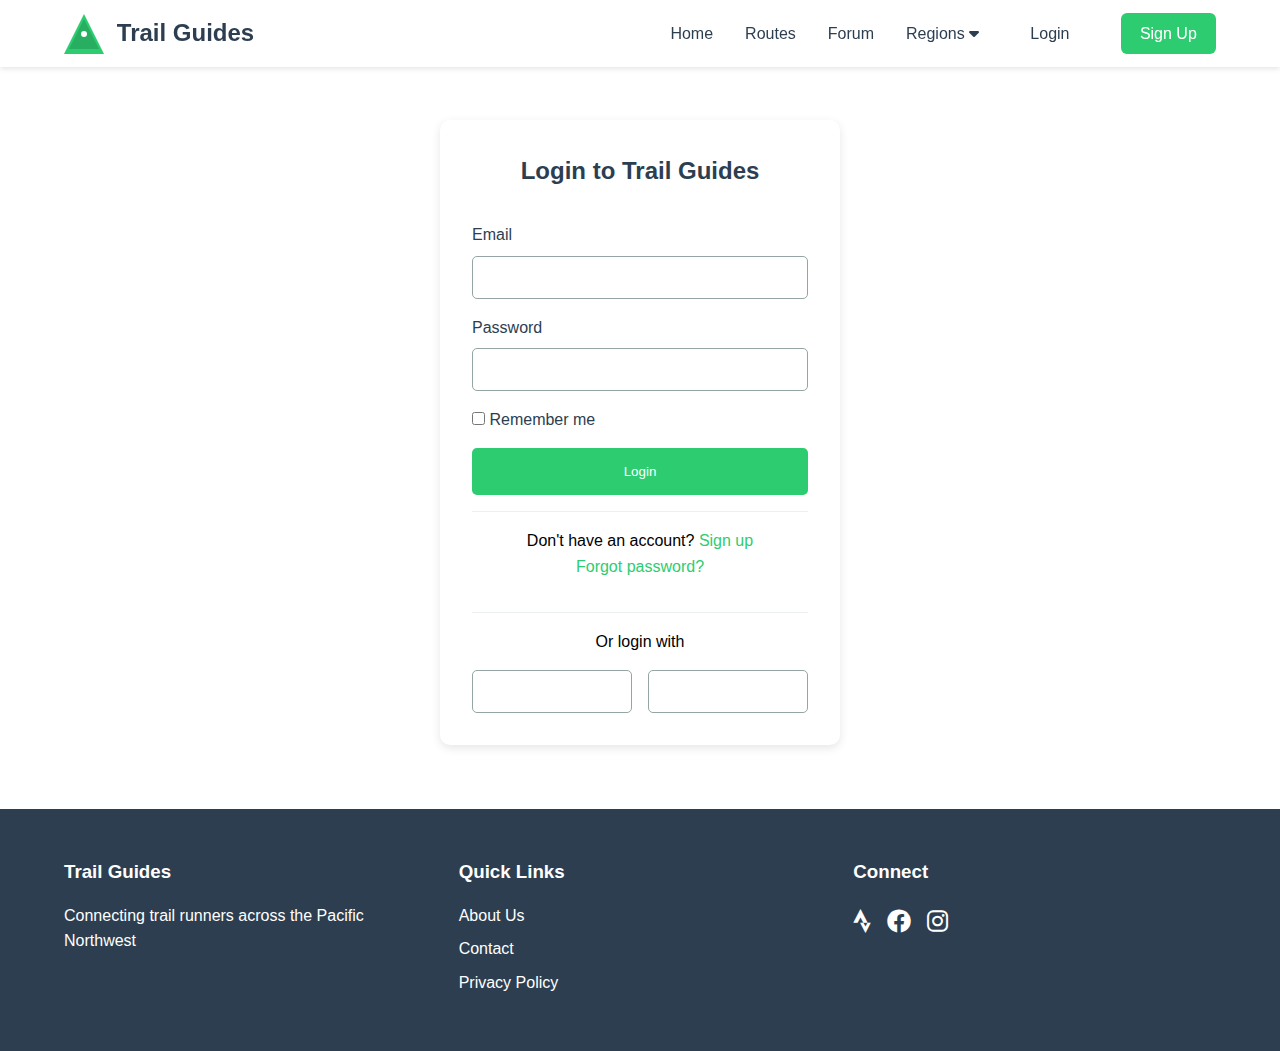
<file: login.html>
<!-- login.html -->
<!DOCTYPE html>
<html lang="en">
<head>
    <meta charset="UTF-8">
    <meta name="viewport" content="width=device-width, initial-scale=1.0">
    <title>Login - Trail Guides</title>
    <link rel="stylesheet" href="styles.css">
    <link rel="stylesheet" href="https://cdnjs.cloudflare.com/ajax/libs/font-awesome/6.0.0/css/all.min.css">
</head>
<body>
    <header>
        <!-- Same navigation as index.html -->
        <nav class="navbar">
            <div class="logo">
                <svg width="40" height="40" viewBox="0 0 40 40" xmlns="http://www.w3.org/2000/svg">
                    <path d="M20 0 L40 40 L0 40 Z" fill="#2ecc71"/>
                    <path d="M20 5 L35 35 L5 35 Z" fill="#27ae60"/>
                    <circle cx="20" cy="20" r="3" fill="white"/>
                </svg>
                <h1>Trail Guides</h1>
            </div>
            <div class="nav-links">
                <a href="index.html">Home</a>
                <a href="routes.html">Routes</a>
                <a href="forum.html">Forum</a>
                <div class="dropdown">
                    <button class="dropbtn">Regions 
                        <i class="fa fa-caret-down"></i>
                    </button>
                    <div class="dropdown-content">
                        <a href="#">British Columbia</a>
                        <a href="#">Washington</a>
                    </div>
                </div>
                <a href="login.html" class="login-btn">Login</a>
                <a href="signup.html" class="signup-btn">Sign Up</a>
            </div>
            <div class="hamburger">
                <span></span>
                <span></span>
                <span></span>
            </div>
        </nav>
    </header>

    <main>
        <div class="form-container">
            <h2>Login to Trail Guides</h2>
            <form id="loginForm" onsubmit="return validateForm('loginForm')">
                <div class="form-group">
                    <label for="email">Email</label>
                    <input type="email" id="email" name="email" required>
                </div>
                <div class="form-group">
                    <label for="password">Password</label>
                    <input type="password" id="password" name="password" required>
                </div>
                <div class="form-group">
                    <label class="checkbox-label">
                        <input type="checkbox" name="remember"> Remember me
                    </label>
                </div>
                <button type="submit">Login</button>
                <div class="form-footer">
                    <p>Don't have an account? <a href="signup.html">Sign up</a></p>
                    <a href="#forgot-password">Forgot password?</a>
                </div>
                <div class="social-login">
                    <p>Or login with</p>
                    <div class="social-buttons">
                        <button type="button" class="strava-btn">
                            <i class="fab fa-strava"></i> Strava
                        </button>
                        <button type="button" class="google-btn">
                            <i class="fab fa-google"></i> Google
                        </button>
                    </div>
                </div>
            </form>
        </div>
    </main>

    <footer>
        <!-- Same footer as index.html -->
        <div class="footer-content">
            <div class="footer-section">
                <h3>Trail Guides</h3>
                <p>Connecting trail runners across the Pacific Northwest</p>
            </div>
            <div class="footer-section">
                <h3>Quick Links</h3>
                <ul>
                    <li><a href="about.html">About Us</a></li>
                    <li><a href="contact.html">Contact</a></li>
                    <li><a href="privacy.html">Privacy Policy</a></li>
                </ul>
            </div>
            <div class="footer-section">
                <h3>Connect</h3>
                <div class="social-links">
                    <a href="#"><i class="fab fa-strava"></i></a>
                    <a href="#"><i class="fab fa-facebook"></i></a>
                    <a href="#"><i class="fab fa-instagram"></i></a>
                </div>
            </div>
        </div>
    </footer>

    <script src="script.js"></script>
</body>
</html>
</file>
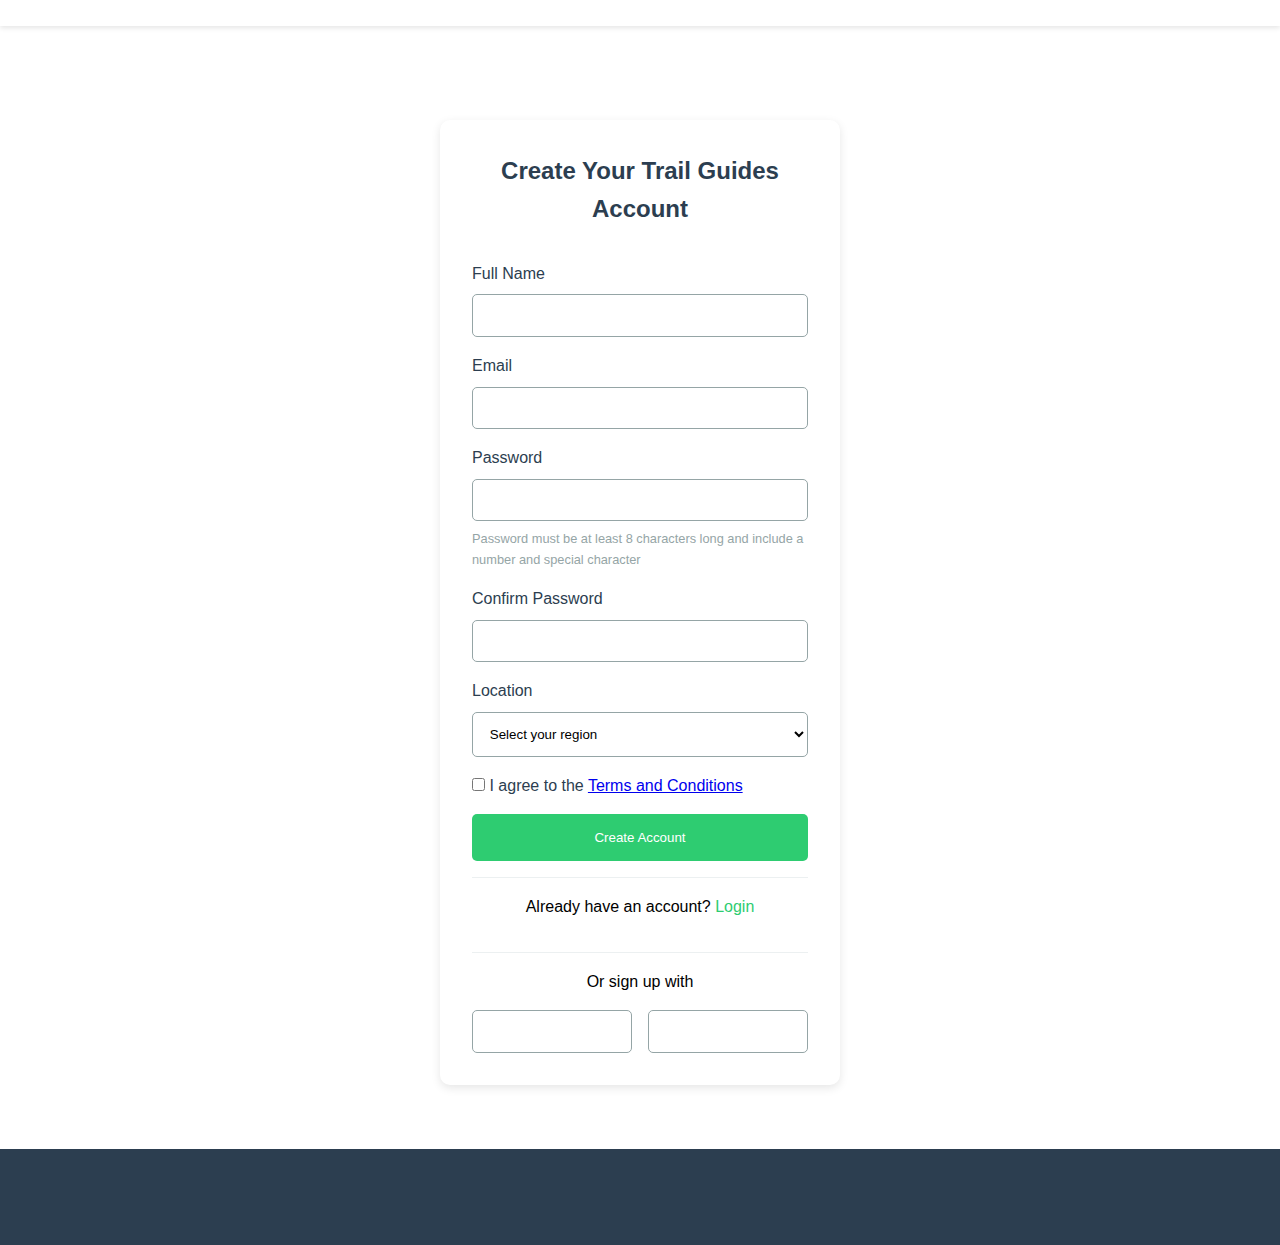
<file: signup.html>
<!-- signup.html -->
<!DOCTYPE html>
<html lang="en">
<head>
    <meta charset="UTF-8">
    <meta name="viewport" content="width=device-width, initial-scale=1.0">
    <title>Sign Up - Trail Guides</title>
    <link rel="stylesheet" href="styles.css">
    <link rel="stylesheet" href="https://cdnjs.cloudflare.com/ajax/libs/font-awesome/6.0.0/css/all.min.css">
</head>
<body>
    <header>
        <!-- Same navigation as index.html -->
        <nav class="navbar">
            <!-- Same navbar content as login.html -->
        </nav>
    </header>

    <main>
        <div class="form-container">
            <h2>Create Your Trail Guides Account</h2>
            <form id="signupForm" onsubmit="return validateForm('signupForm')">
                <div class="form-group">
                    <label for="fullName">Full Name</label>
                    <input type="text" id="fullName" name="fullName" required>
                </div>
                <div class="form-group">
                    <label for="email">Email</label>
                    <input type="email" id="email" name="email" required>
                </div>
                <div class="form-group">
                    <label for="password">Password</label>
                    <input type="password" id="password" name="password" required>
                    <small>Password must be at least 8 characters long and include a number and special character</small>
                </div>
                <div class="form-group">
                    <label for="confirmPassword">Confirm Password</label>
                    <input type="password" id="confirmPassword" name="confirmPassword" required>
                </div>
                <div class="form-group">
                    <label for="location">Location</label>
                    <select id="location" name="location" required>
                        <option value="">Select your region</option>
                        <option value="bc">British Columbia</option>
                        <option value="wa">Washington</option>
                    </select>
                </div>
                <div class="form-group">
                    <label class="checkbox-label">
                        <input type="checkbox" name="terms" required>
                        I agree to the <a href="#terms">Terms and Conditions</a>
                    </label>
                </div>
                <button type="submit">Create Account</button>
                <div class="form-footer">
                    <p>Already have an account? <a href="login.html">Login</a></p>
                </div>
                <div class="social-login">
                    <p>Or sign up with</p>
                    <div class="social-buttons">
                        <button type="button" class="strava-btn">
                            <i class="fab fa-strava"></i> Strava
                        </button>
                        <button type="button" class="google-btn">
                            <i class="fab fa-google"></i> Google
                        </button>
                    </div>
                </div>
            </form>
        </div>
    </main>

    <footer>
        <!-- Same footer as login.html -->
    </footer>

    <script src="script.js"></script>
</body>
</html>
</file>
<file: styles.css>
/* styles.css */
:root {
    --primary-color: #2ecc71;
    --secondary-color: #27ae60;
    --dark-color: #2c3e50;
    --light-color: #ecf0f1;
    --accent-color: #e74c3c;
    --gray-color: #95a5a6;
}

* {
    margin: 0;
    padding: 0;
    box-sizing: border-box;
}

body {
    font-family: 'Arial', sans-serif;
    line-height: 1.6;
}

.no-scroll {
    overflow: hidden;
}

/* Navigation Styles */
.navbar {
    display: flex;
    justify-content: space-between;
    align-items: center;
    padding: 0.8rem 5%;
    background-color: white;
    box-shadow: 0 2px 5px rgba(0,0,0,0.1);
    position: fixed;
    width: 100%;
    top: 0;
    z-index: 1000;
}

.logo {
    display: flex;
    align-items: center;
    gap: 0.8rem;
}

.logo h1 {
    font-size: 1.5rem;
    color: var(--dark-color);
    font-weight: 600;
}

.nav-links {
    display: flex;
    align-items: center;
    gap: 2rem;
}

.main-links {
    display: flex;
    align-items: center;
    gap: 1.5rem;
}

.auth-links {
    display: flex;
    align-items: center;
    gap: 1rem;
}

.nav-links a {
    color: var(--dark-color);
    text-decoration: none;
    font-size: 1rem;
    font-weight: 500;
    transition: color 0.3s ease;
}

.nav-links a:hover {
    color: var(--primary-color);
}

.dropdown {
    position: relative;
    display: inline-block;
}

.dropbtn {
    background: none;
    border: none;
    padding: 0;
    font-size: 1rem;
    font-weight: 500;
    color: var(--dark-color);
    cursor: pointer;
    font-family: inherit;
}

.dropdown-content {
    display: none;
    position: absolute;
    top: 100%;
    left: 0;
    background-color: white;
    min-width: 180px;
    box-shadow: 0 8px 16px rgba(0,0,0,0.1);
    border-radius: 8px;
    overflow: hidden;
}

.dropdown-content a {
    color: var(--dark-color);
    padding: 12px 16px;
    text-decoration: none;
    display: block;
    transition: background-color 0.3s ease;
}

.dropdown-content a:hover {
    background-color: var(--light-color);
}

.dropdown:hover .dropdown-content {
    display: block;
}

.login-btn, .signup-btn {
    padding: 0.5rem 1.2rem;
    border-radius: 6px;
    font-weight: 500;
}

.signup-btn {
    background-color: var(--primary-color);
    color: white !important;
}

.signup-btn:hover {
    background-color: var(--secondary-color);
}

/* Mobile Navigation */
.mobile-nav {
    display: none;
    position: fixed;
    top: 70px;
    left: 0;
    width: 100%;
    height: calc(100vh - 70px);
    background-color: white;
    padding: 2rem;
    transform: translateX(-100%);
    transition: transform 0.3s ease-in-out;
}

.mobile-nav.active {
    transform: translateX(0);
    display: flex;
    flex-direction: column;
    gap: 1rem;
}

.mobile-nav a {
    color: var(--dark-color);
    text-decoration: none;
    padding: 1rem;
    border-bottom: 1px solid var(--light-color);
}

/* Hamburger Menu */
.hamburger {
    display: none;
    cursor: pointer;
    z-index: 1001;
}

.hamburger span {
    display: block;
    width: 25px;
    height: 3px;
    background-color: var(--dark-color);
    margin: 5px 0;
    transition: all 0.3s ease;
}

.hamburger.active span:nth-child(1) {
    transform: rotate(45deg) translate(5px, 5px);
}

.hamburger.active span:nth-child(2) {
    opacity: 0;
}

.hamburger.active span:nth-child(3) {
    transform: rotate(-45deg) translate(7px, -7px);
}

/* Hero Section */
.hero {
    background-image: linear-gradient(rgba(0,0,0,0.5), rgba(0,0,0,0.5)), 
                      url('https://images.unsplash.com/photo-1560354892-75d8f5d0b5e9?q=80&w=2994&auto=format&fit=crop&ixlib=rb-4.0.3&ixid=M3wxMjA3fDB8MHxwaG90by1wYWdlfHx8fGVufDB8fHx8fA%3D%3D');
    background-size: cover;
    background-position: center;
    height: 100vh;
    display: flex;
    flex-direction: column;
    justify-content: center;
    align-items: center;
    text-align: center;
    color: white;
    padding: 0 1rem;
    margin-top: 70px;
}

.hero h1 {
    font-size: 3.5rem;
    margin-bottom: 1rem;
    text-shadow: 2px 2px 4px rgba(0,0,0,0.3);
}

.hero p {
    font-size: 1.2rem;
    margin-bottom: 2rem;
    text-shadow: 1px 1px 2px rgba(0,0,0,0.3);
}

.cta-buttons {
    display: flex;
    gap: 1rem;
}

.cta-primary, .cta-secondary {
    padding: 1rem 2rem;
    border-radius: 5px;
    text-decoration: none;
    font-weight: bold;
    transition: all 0.3s ease;
}

.cta-primary {
    background-color: var(--primary-color);
    color: white;
}

.cta-primary:hover {
    background-color: var(--secondary-color);
}

.cta-secondary {
    background-color: transparent;
    border: 2px solid white;
    color: white;
}

.cta-secondary:hover {
    background-color: white;
    color: var(--dark-color);
}

/* Features Section */
.features {
    display: grid;
    grid-template-columns: repeat(auto-fit, minmax(300px, 1fr));
    gap: 2rem;
    padding: 4rem 5%;
    background-color: var(--light-color);
}

.feature-card {
    background: white;
    border-radius: 10px;
    overflow: hidden;
    box-shadow: 0 3px 10px rgba(0,0,0,0.1);
    transition: transform 0.3s ease;
    text-align: center;
}

.feature-card:hover {
    transform: translateY(-5px);
}

.feature-card img {
    width: 100%;
    height: 200px;
    object-fit: cover;
}

.feature-card i {
    font-size: 2rem;
    color: var(--primary-color);
    margin: 1rem 0;
}

.feature-card h3 {
    margin: 1rem;
    color: var(--dark-color);
}

.feature-card p {
    margin: 1rem;
    color: var(--dark-color);
}

/* Form Styles */
.form-container {
    max-width: 400px;
    margin: 120px auto 4rem;
    padding: 2rem;
    background-color: white;
    border-radius: 10px;
    box-shadow: 0 3px 10px rgba(0,0,0,0.1);
}

.form-container h2 {
    text-align: center;
    margin-bottom: 2rem;
    color: var(--dark-color);
}

.form-group {
    margin-bottom: 1rem;
}

.form-group label {
    display: block;
    margin-bottom: 0.5rem;
    color: var(--dark-color);
}

.form-group input {
    width: 100%;
    padding: 0.8rem;
    border: 1px solid var(--gray-color);
    border-radius: 5px;
    transition: border-color 0.3s ease;
}

.form-group input:focus {
    outline: none;
    border-color: var(--primary-color);
}

.form-group input.error {
    border-color: var(--accent-color);
}

.form-container button {
    width: 100%;
    padding: 1rem;
    background-color: var(--primary-color);
    color: white;
    border: none;
    border-radius: 5px;
    cursor: pointer;
    transition: background-color 0.3s ease;
}

.form-container button:hover {
    background-color: var(--secondary-color);
}

/* Additional Form Styles */
.form-footer {
    text-align: center;
    margin-top: 1rem;
    padding-top: 1rem;
    border-top: 1px solid var(--light-color);
}

.form-footer a {
    color: var(--primary-color);
    text-decoration: none;
}

.social-login {
    text-align: center;
    margin-top: 2rem;
    padding-top: 1rem;
    border-top: 1px solid var(--light-color);
}

.social-buttons {
    display: flex;
    gap: 1rem;
    margin-top: 1rem;
}

.social-buttons button {
    flex: 1;
    padding: 0.8rem;
    border: 1px solid var(--gray-color);
    border-radius: 5px;
    background: white;
    cursor: pointer;
    transition: background-color 0.3s ease;
}

.strava-btn {
    color: #fc4c02;
}

.google-btn {
    color: #4285f4;
}

.social-buttons button:hover {
    background-color: var(--light-color);
}

.checkbox-label {
    display: flex;
    align-items: center;
    gap: 0.5rem;
}

.checkbox-label input[type="checkbox"] {
    width: auto;
}

small {
    display: block;
    margin-top: 0.5rem;
    color: var(--gray-color);
    font-size: 0.8rem;
}

select {
    width: 100%;
    padding: 0.8rem;
    border: 1px solid var(--gray-color);
    border-radius: 5px;
    background-color: white;
}

/* Footer Styles */
footer {
    background-color: var(--dark-color);
    color: white;
    padding: 3rem 5%;
}

.footer-content {
    display: grid;
    grid-template-columns: repeat(auto-fit, minmax(250px, 1fr));
    gap: 2rem;
}

.footer-section h3 {
    margin-bottom: 1rem;
}

.footer-section ul {
    list-style: none;
}

.footer-section ul li {
    margin-bottom: 0.5rem;
}

.footer-section a {
    color: white;
    text-decoration: none;
    transition: color 0.3s ease;
}

.footer-section a:hover {
    color: var(--primary-color);
}

.social-links {
    display: flex;
    gap: 1rem;
}

.social-links a {
    font-size: 1.5rem;
}

/* Responsive Design */
@media (max-width: 768px) {
    .nav-links {
        display: none;
    }
    
    .hamburger {
        display: block;
    }
    
    .hero h1 {
        font-size: 2rem;
    }
    
    .hero p {
        font-size: 1rem;
    }
    
    .cta-buttons {
        flex-direction: column;
        gap: 1rem;
    }
    
    .features {
        grid-template-columns: 1fr;
    }
    
    .form-container {
        margin: 100px 1rem 2rem;
    }
}

/* Add to your existing CSS */
.recent-trails {
    padding: 4rem 5%;
    background-color: #f8f9fa;
}

.section-header {
    display: flex;
    justify-content: space-between;
    align-items: center;
    margin-bottom: 2rem;
}

.section-header h2 {
    font-size: 2rem;
    color: var(--dark-color);
    font-weight: 600;
}

.view-all {
    color: var(--primary-color);
    text-decoration: none;
    font-weight: 500;
    display: flex;
    align-items: center;
    gap: 0.5rem;
    transition: color 0.3s ease;
}

.view-all:hover {
    color: var(--secondary-color);
}

.view-all::after {
    content: '→';
    transition: transform 0.3s ease;
}

.view-all:hover::after {
    transform: translateX(5px);
}

.trails-grid {
    display: grid;
    grid-template-columns: repeat(auto-fill, minmax(300px, 1fr));
    gap: 2rem;
}

.trail-card {
    background: white;
    border-radius: 12px;
    overflow: hidden;
    box-shadow: 0 2px 10px rgba(0,0,0,0.08);
    transition: transform 0.3s ease, box-shadow 0.3s ease;
}

.trail-card:hover {
    transform: translateY(-5px);
    box-shadow: 0 5px 15px rgba(0,0,0,0.1);
}

.trail-image {
    position: relative;
    height: 200px;
    overflow: hidden;
}

.trail-image img {
    width: 100%;
    height: 100%;
    object-fit: cover;
    transition: transform 0.3s ease;
}

.trail-card:hover .trail-image img {
    transform: scale(1.05);
}

.trail-difficulty {
    position: absolute;
    top: 1rem;
    right: 1rem;
    padding: 0.4rem 0.8rem;
    border-radius: 20px;
    color: white;
    font-size: 0.875rem;
    font-weight: 500;
}

.trail-difficulty.easy {
    background-color: #2ecc71;
}

.trail-difficulty.moderate {
    background-color: #f1c40f;
}

.trail-difficulty.hard {
    background-color: #e74c3c;
}

.trail-content {
    padding: 1.5rem;
}

.trail-content h3 {
    margin: 0 0 0.5rem 0;
    color: var(--dark-color);
    font-size: 1.25rem;
}

.trail-location {
    color: var(--gray-color);
    font-size: 0.875rem;
    display: flex;
    align-items: center;
    gap: 0.5rem;
    margin-bottom: 1rem;
}

.trail-stats {
    display: flex;
    gap: 1.5rem;
    color: var(--dark-color);
    font-size: 0.875rem;
}

.trail-stats span {
    display: flex;
    align-items: center;
    gap: 0.5rem;
}

.trail-stats i {
    color: var(--primary-color);
}

@media (max-width: 768px) {
    .recent-trails {
        padding: 2rem 1rem;
    }
    
    .trails-grid {
        grid-template-columns: 1fr;
    }
    
    .section-header {
        flex-direction: column;
        gap: 1rem;
        text-align: center;
    }
}
</file>
